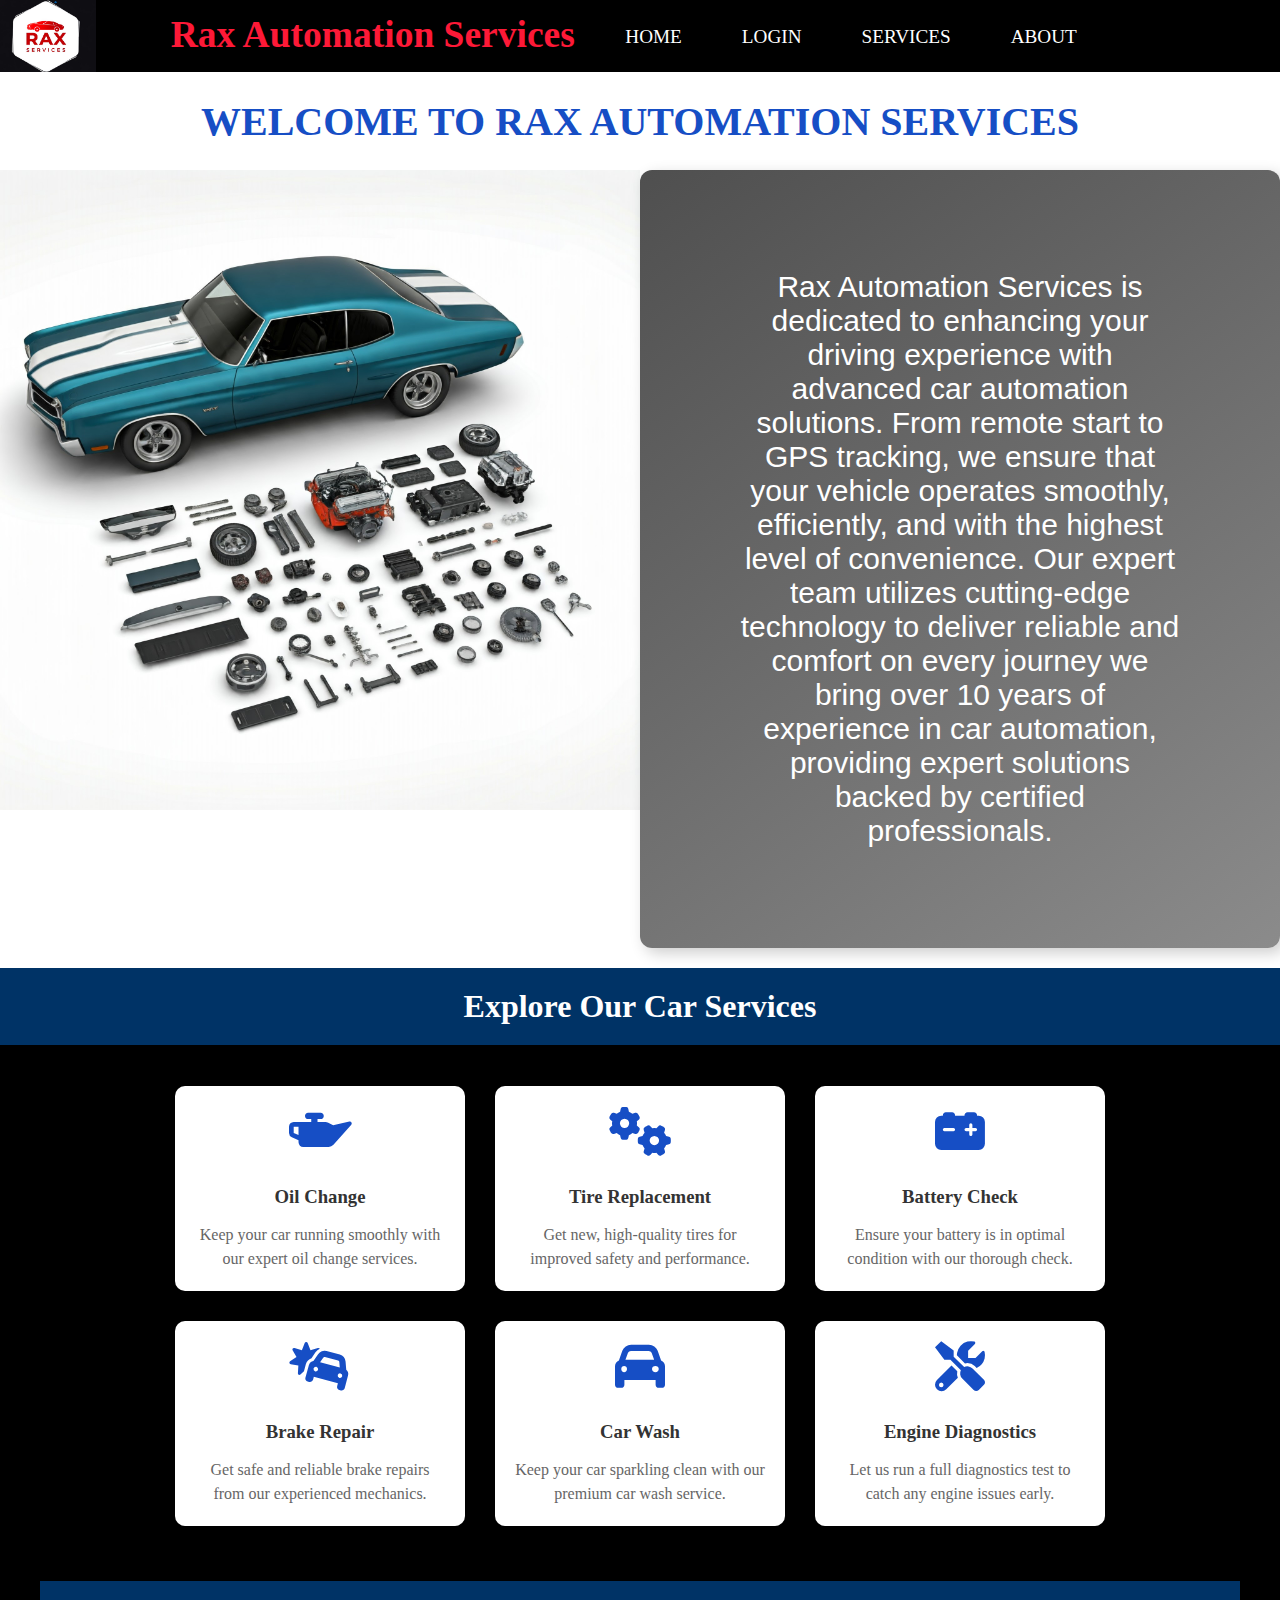
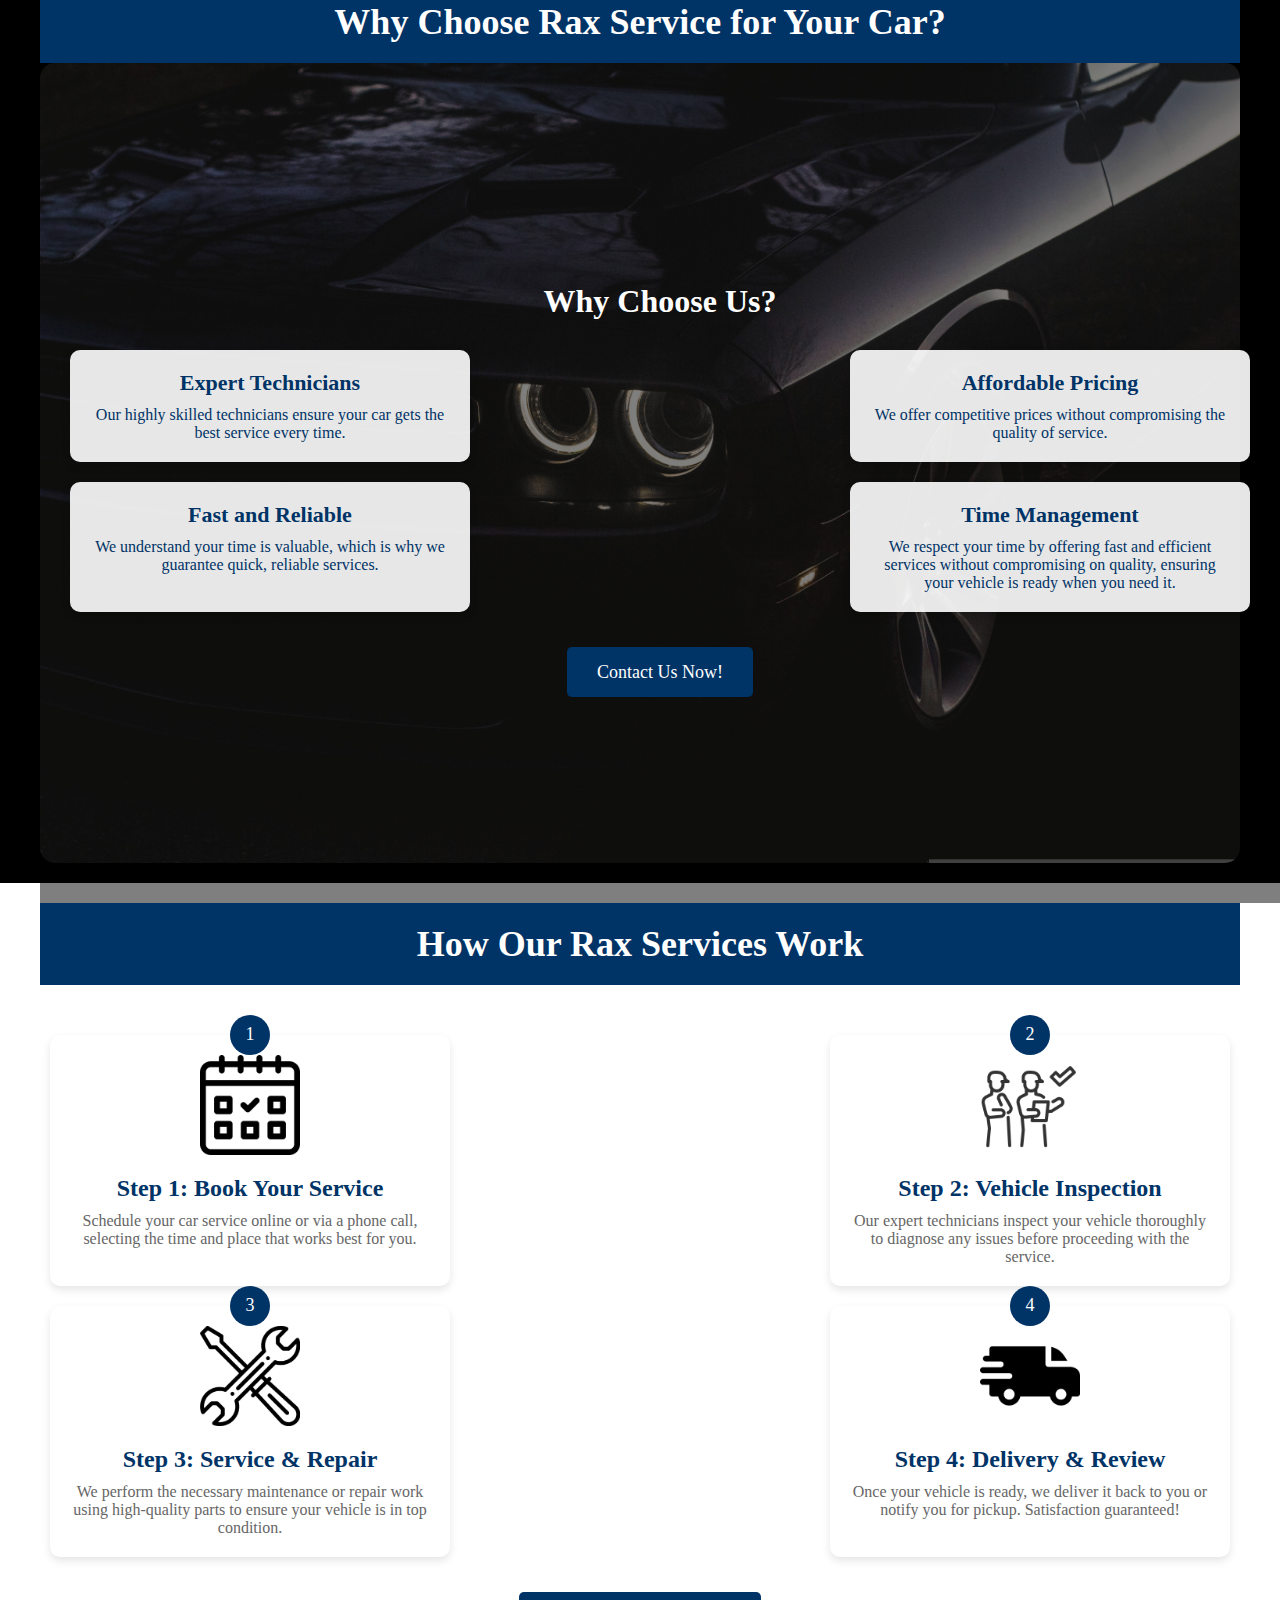
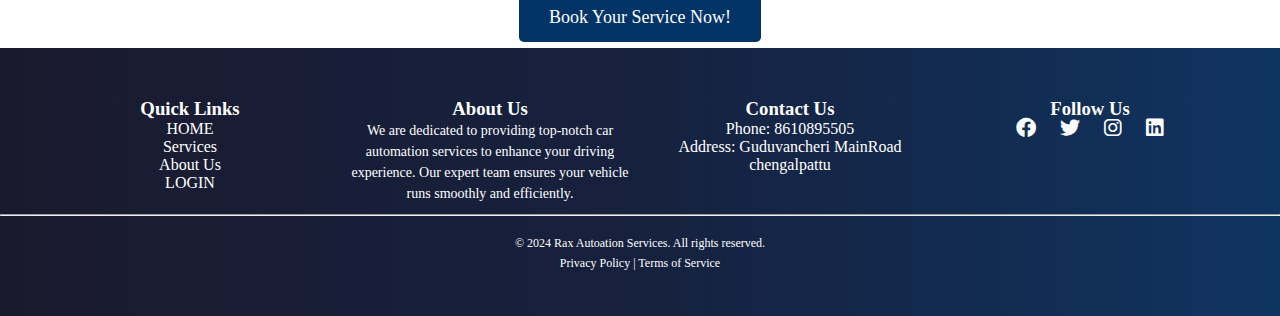
<file: Index.html>
<html>
    <head>
        <link rel="stylesheet" href="./CSS/index.css">
        <title>Automated Car Services </title>
        <script src="./Javascript/Main-JS.js"></script>
        <meta charset="UTF-8">
        <meta name="viewport" content="width=device-width, initial-scale=1.0">
        <link href="https://fonts.googleapis.com/css2?family=Poppins:wght@400;600&display=swap" rel="stylesheet">
        <link rel="stylesheet" href="https://cdnjs.cloudflare.com/ajax/libs/font-awesome/5.15.4/css/all.min.css">

    </head>
    <body class="Main-Body">
        <div class="Header-Main">
            <div class="Header-one">
                <div class="Navigation">
                    <div class="Logo">
                        <img class="Logo-img" src="./Images/Logo/Logo-Img.jpeg">
                    </div>
                    <div class="Header-Name">
                        <h2>Rax Automation Services</h2>
                    </div>
                    <div class="Navigation-bar">
                        <a class="Active Nav One" href="">HOME</a>
                        <a class="Nav Three" href="LOGIN.html">LOGIN</a>
                        <a class="Nav Two" href="Services.html">SERVICES</a>
                        
                        <a class="Nav Four" href="About.html">ABOUT</a>
                    </div>
                </div>
                <div class="Main-Container">
                  <h4 class="First-Header">WELCOME  TO RAX AUTOMATION SERVICES</h4>
                    <div class="First-Container">
                        <div class="First-Model">
                            <img class="First-Img" src="./Images/Img Folder/Main-Img.jpeg">
                        </div>
                        <div class="Second-Model">
                            <div class="form-container">
                              <p class="First-Para">Rax Automation Services is dedicated to enhancing your driving experience with advanced car automation solutions.
                                From remote start to GPS tracking, we ensure that your vehicle operates smoothly, efficiently, and with the highest level of convenience.
                                Our expert team utilizes cutting-edge technology to deliver reliable and comfort on every journey we bring over 10 years of experience in car automation,
                                providing expert solutions backed by certified professionals.</p>
                                
                                
                        
                                
                            </div>   
                        </div>
                    </div>
                    <div class="Second-Container">
                        <section class="services-section">
                            <h1 class="Head-one" style="text-align: center; margin-top: 20px; color: #ffffff;">Explore Our Car Services</h1>
                            <div class="services-container">
                              
                            
                              <div class="service-card">
                                <i class="fas fa-oil-can"></i>
                                <h3>Oil Change</h3>
                                <p>Keep your car running smoothly with our expert oil change services.</p>
                              </div>
                              
                              
                              <div class="service-card">
                                <i class="fas fa-cogs"></i>
                                <h3>Tire Replacement</h3>
                                <p>Get new, high-quality tires for improved safety and performance.</p>
                              </div>
                              
                              
                              <div class="service-card">
                                <i class="fas fa-car-battery"></i>
                                <h3>Battery Check</h3>
                                <p>Ensure your battery is in optimal condition with our thorough check.</p>
                              </div>
                        
                              
                              <div class="service-card">
                                <i class="fas fa-car-crash"></i>
                                <h3>Brake Repair</h3>
                                <p>Get safe and reliable brake repairs from our experienced mechanics.</p>
                              </div>
                        
                              
                              <div class="service-card">
                                <i class="fas fa-car"></i>
                                <h3>Car Wash</h3>
                                <p>Keep your car sparkling clean with our premium car wash service.</p>
                              </div>
                        
                              
                              <div class="service-card">
                                <i class="fas fa-tools"></i>
                                <h3>Engine Diagnostics</h3>
                                <p>Let us run a full diagnostics test to catch any engine issues early.</p>
                              </div>
                        
                            </div>
                          </section>
                    </div>
                    <!-- <div Class="Third-Container">
                        <div class="About-Rax">
                            <h3 class="About-Header">Why Rax Services?</h3>
                            <p class="About-txt">At Rax Automation Services, we bring over 10 years of experience in car automation,
                             providing expert solutions backed by certified professionals.Our body shop guarantees the best professional
                                services in town To evaluate Rax Automation Services, check online reviews, customer testimonials, business 
                                reputation, services offered, pricing, and customer service. Trust your instincts, consider referrals, and 
                                carefully review agreements.
                            </p>
                        </div>
                        <div class="About-Img">
                            <img class="Img-Abt" src="./Images/Img Folder/About-Img.webp">
                        </div>      
                    </div> -->
                    <div class="Third-Container">
                        <div class="container">
                            <div class="header">
                              <h1>Why Choose Rax Service for Your Car?</h1>
                            </div>
                        
                            <div class="car-image">
                              <img src="./Images/Img Folder/Car-Img1.jpg" alt="Rax Service Car">
                        
                              <!-- Overlay content -->
                              <div class="overlay-content">
                                <h2>Why Choose Us?</h2>
                                <div class="why-choose-us">
                                  <div class="reason">
                                    <h3>Expert Technicians</h3>
                                    <p>Our highly skilled technicians ensure your car gets the best service every time.</p>
                                  </div>
                        
                                  <div class="reason">
                                    <h3>Affordable Pricing</h3>
                                    <p>We offer competitive prices without compromising the quality of service.</p>
                                  </div>
                        
                                  <div class="reason">
                                    <h3>Fast and Reliable</h3>
                                    <p>We understand your time is valuable, which is why we guarantee quick, reliable services.</p>
                                  </div>

                                  <div class="reason">
                                    <h3>Time Management</h3>
                                    <p>We respect your time by offering fast and efficient services without compromising on quality, ensuring your vehicle is ready when you need it.</p>
                                  </div>
                                </div>
                        
                                
                                <div class="button">
                                  <a href="Contact.html">Contact Us Now!</a>
                              </div>
                              
                              </div>
                            </div>
                          </div>
                    </div>
                    <div class="Fourth-Container">
                        <div class="container-two">
                            <div class="header-two">
                              <h1>How Our Rax Services Work</h1>
                            </div>
                        
                            <div class="steps-container">
                              <div class="step">
                                <div class="step-number">1</div>
                                <img src="./Images/Icons/booking.png" alt="Book Service">
                                <h3>Step 1: Book Your Service</h3>
                                <p>Schedule your car service online or via a phone call, selecting the time and place that works best for you.</p>
                              </div>
                        
                              <div class="step">
                                <div class="step-number">2</div>
                                <img src="./Images/Icons/team.png" alt="Inspection">
                                <h3>Step 2: Vehicle Inspection</h3>
                                <p>Our expert technicians inspect your vehicle thoroughly to diagnose any issues before proceeding with the service.</p>
                              </div>
                        
                              <div class="step">
                                <div class="step-number">3</div>
                                <img src="./Images/Icons/tools.png" alt="Repair">
                                <h3>Step 3: Service & Repair</h3>
                                <p>We perform the necessary maintenance or repair work using high-quality parts to ensure your vehicle is in top condition.</p>
                              </div>
                        
                              <div class="step">
                                <div class="step-number">4</div>
                                <img src="./Images/Icons/fast-delivery.png" alt="Delivery">
                                <h3>Step 4: Delivery & Review</h3>
                                <p>Once your vehicle is ready, we deliver it back to you or notify you for pickup. Satisfaction guaranteed!</p>
                              </div>
                            </div>
                        
                            <div class="button">
                              <a href="./Services.html">Book Your Service Now!</a>
                            </div>
                          </div>
                    </div>
                    <div class="Fifth-Container">
                      
                        <footer class="footer">
                          <div class="footer-container">
                              <div class="footer-links">
                                  <h3>Quick Links</h3>
                                  <ul>
                                      <li><a href="./Index.html">HOME</a></li>
                                      <li><a href="./Services.html">Services</a></li>
                                      <li><a href="./About.html">About Us</a></li>
                                      <li><a href="./LOGIN.html">LOGIN</a></li>
                                      
                                  </ul>
                              </div>
                              <div class="footer-about">
                                  <h3>About Us</h3>
                                  <p>We are dedicated to providing top-notch car automation services to enhance your driving experience. Our expert team ensures your vehicle runs smoothly and efficiently.</p>
                              </div>
                              <div class="footer-contact">
                                  <h3>Contact Us</h3>
                                  <p>Phone: <a href="tel:+1234567890">8610895505</a></p>
                                  <p>Address: Guduvancheri MainRoad chengalpattu</p>
                              </div>
                              <div class="footer-follow">
                                  <h3>Follow Us</h3>
                                  <div class="social-icons">
                                      <a href="#"><i class="fab fa-facebook fa-lg"></i></a>
                                      <a href="#"><i class="fab fa-twitter fa-lg"></i></a>
                                      <a href="#"><i class="fab fa-instagram fa-lg"></i></a>
                                      <a href="#"><i class="fab fa-linkedin fa-lg"></i></a>
                                  </div>
                              </div>
                          </div>
                          <hr>
                          <div class="footer-bottom">
                              <p>&copy; 2024 Rax Autoation Services. All rights reserved.</p>
                              <p>Privacy Policy | Terms of Service</p>
                          </div>
                          <link rel="stylesheet" href="https://cdnjs.cloudflare.com/ajax/libs/font-awesome/6.0.0-beta3/css/all.min.css">
                      </footer>
                    <link rel="stylesheet" href="https://cdnjs.cloudflare.com/ajax/libs/font-awesome/6.0.0-beta3/css/all.min.css">
                    </div>
                </div>
            </div>
        </div>

    </body>
</html>
</file>
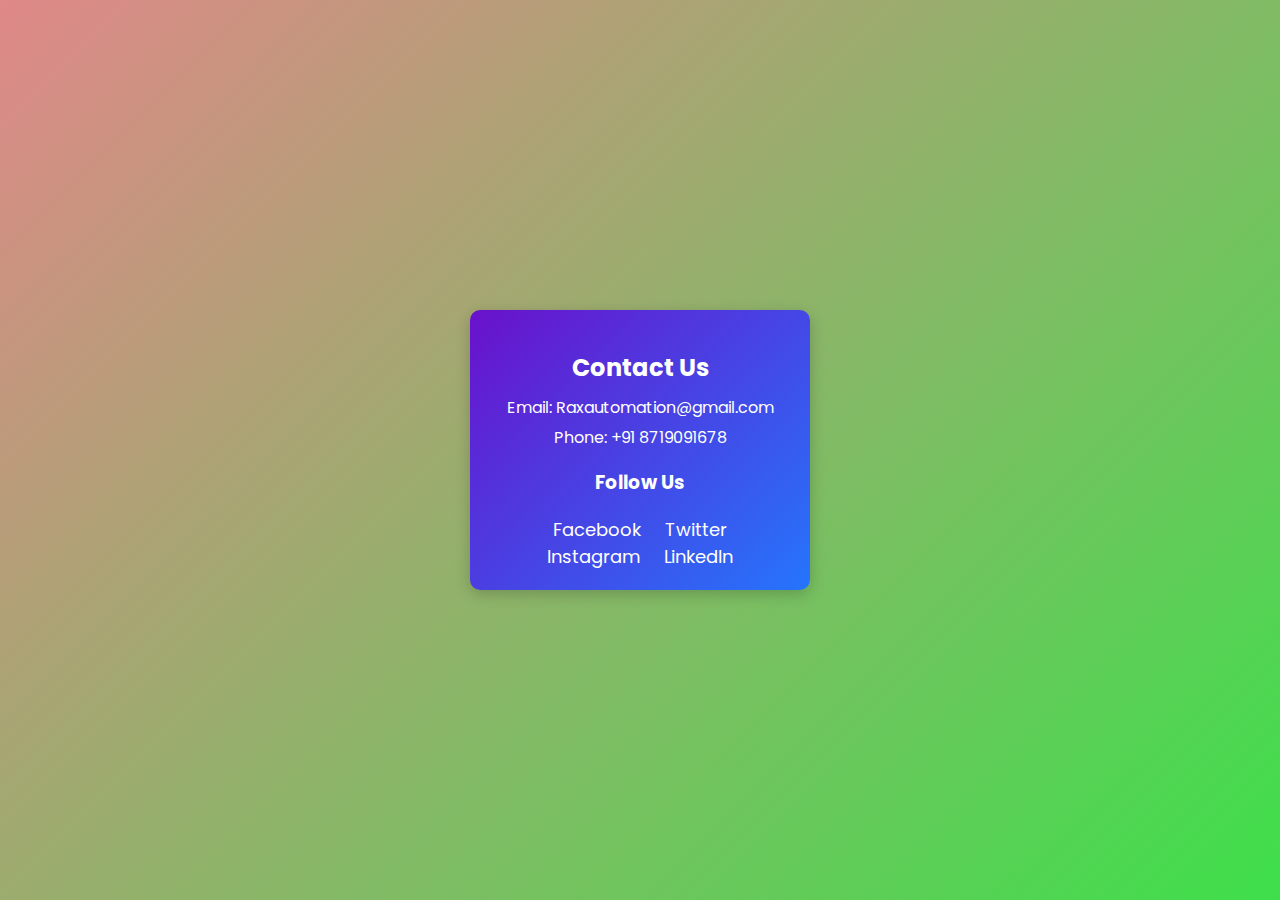
<file: Contact.html>
<!DOCTYPE html>
<html lang="en">
<head>
    <meta charset="UTF-8">
    <meta name="viewport" content="width=device-width, initial-scale=1.0">
    <title>Contact Information</title>
    <link href="https://fonts.googleapis.com/css2?family=Poppins:wght@400;600&display=swap" rel="stylesheet">
    <style>
        body {
            display: flex;
            justify-content: center;
            align-items: center;
            height: 100vh;
            margin: 0;
            background-color: #f4f4f4;
            font-family: 'Poppins', sans-serif;
            background: linear-gradient(135deg, #df8888 0%, #3edf4b 100%);
            
            
        }

        .contact-container {
            background: linear-gradient(135deg, #6a11cb 0%, #2575fc 100%);
            border-radius: 10px;
            padding: 20px;
            color: white;
            box-shadow: 0 4px 15px rgba(0, 0, 0, 0.2);
            text-align: center;
            width: 300px;
        }

        h2 {
            margin-bottom: 10px;
        }

        p {
            margin: 5px 0;
        }

        .social-media {
            margin-top: 15px;
        }

        .social-media a {
            color: white;
            text-decoration: none;
            margin: 0 10px;
            font-size: 18px;
        }

        .social-media a:hover {
            text-decoration: underline;
        }
    </style>
</head>
<body>

    <div class="contact-container">
        <h2>Contact Us</h2>
        <p>Email: Raxautomation@gmail.com</p>
        <p>Phone: +91 8719091678</p>
        <div class="social-media">
            <h3>Follow Us</h3>
            <a href="#" title="Facebook">Facebook</a>
            <a href="#" title="Twitter">Twitter</a>
            <a href="#" title="Instagram">Instagram</a>
            <a href="#" title="LinkedIn">LinkedIn</a>
        </div>
    </div>

</body>
</html>
</file>
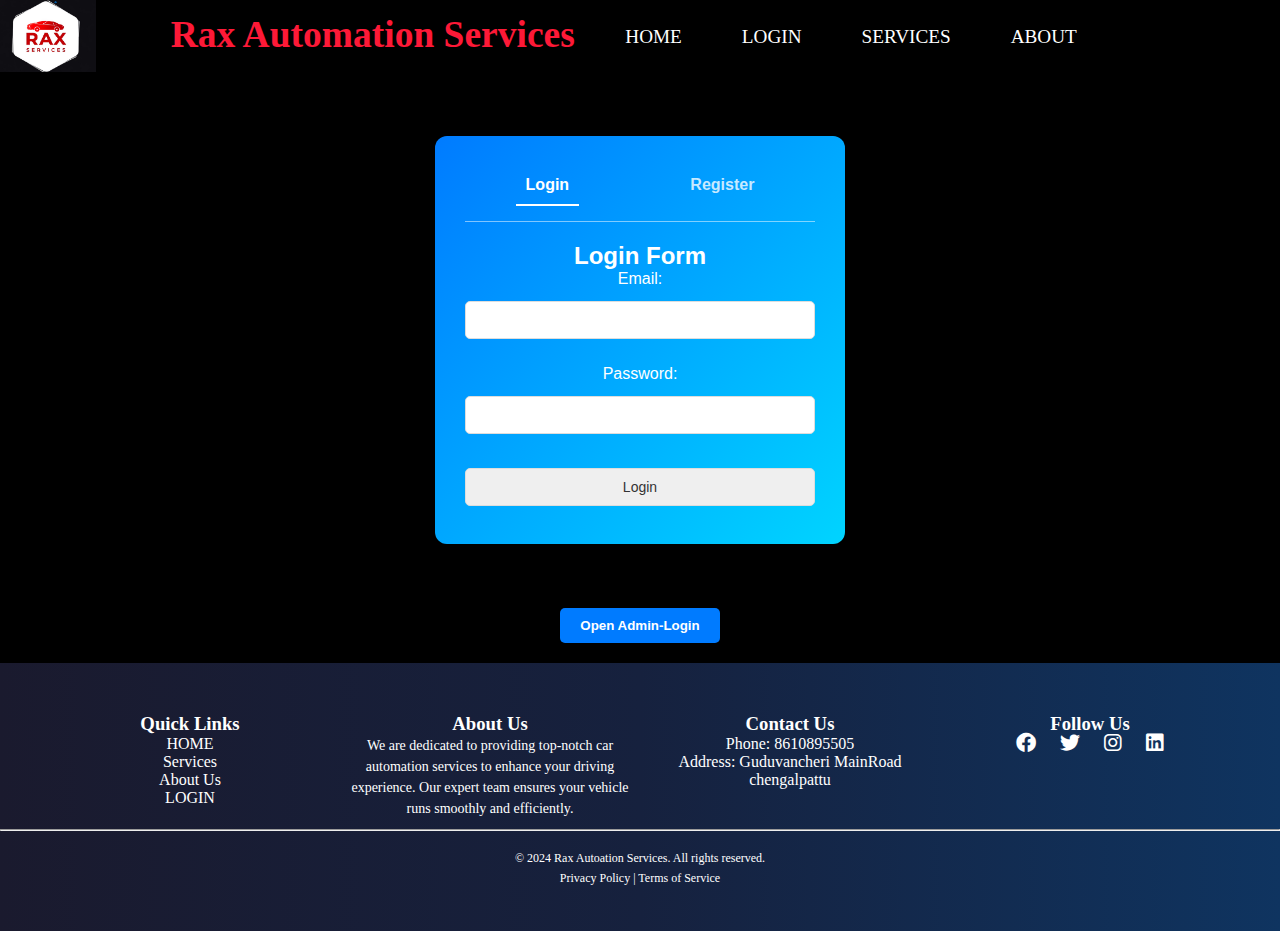
<file: LOGIN.html>
<html>
    <head>
        <title>SERVICES </title>
        <link rel="stylesheet" href="./CSS/Login.css">
        <meta charset="UTF-8">
        <meta name="viewport" content="width=device-width, initial-scale=1.0">
        <link href="https://fonts.googleapis.com/css2?family=Poppins:wght@400;600&display=swap" rel="stylesheet">
        <link rel="stylesheet" href="https://cdnjs.cloudflare.com/ajax/libs/font-awesome/5.15.4/css/all.min.css">

    </head>
    <body class="Main-Body">
        <div class="Header-Main">
            <div class="Header-one">
                <div class="Navigation">
                    <div class="Logo">
                        <img class="Logo-img" src="./Images/Logo/Logo-Img.jpeg">
                    </div>
                    <div class="Header-Name">
                        <h2>Rax Automation Services</h2>
                    </div>
                    <div class="Navigation-bar">
                        <a class="Active Nav One" href="Index.html">HOME</a>
                        <a class="Nav Three" href="LOGIN.html">LOGIN</a>
                        <a class="Nav Two" href="Services.html">SERVICES</a>
                        
                        <a class="Nav Four" href="About.html">ABOUT</a>
                    </div>
                </div>


                <div class="Login-Container">
                    <!-- Car Automation Login/Register Container -->
                    <div class="car-automation-container">
                        <div class="tab">
                          <div id="loginTab" class="active" onclick="showForm('login')">Login</div>
                          <div id="registerTab" onclick="showForm('register')">Register</div>
                        </div>
                        <div id="loginForm" class="form-group active">
                            <h2>Login Form</h2>
                            <form action="user_login.php" method="POST">
                                <label for="username">Email:</label> <!-- Changed from Username to Email for consistency -->
                                <input type="text" id="username" name="username" required><br><br>
                            
                                <label for="password">Password:</label>
                                <input type="password" id="password" name="password" required><br><br>
                            
                                <input type="submit" value="Login">
                            </form>
                            
    </div>
                        

                            
                        <div id="registerForm" class="form-group">
                            <form action="register.php" method="POST">
                                <label for="registerEmail">Email:</label>
                                <input type="email" id="registerEmail" name="registerEmail" placeholder="Enter your email" required>
                            
                                <label for="registerPassword">Password:</label>
                                <input type="password" id="registerPassword" name="registerPassword" placeholder="Create a password" required>
                            
                                <label for="registerConfirmPassword">Confirm Password:</label>
                                <input type="password" id="registerConfirmPassword" name="registerConfirmPassword" placeholder="Confirm your password" required>
                            
                                <button type="submit" onclick="registerUser()">Register</button>
                            </form>
                            
                        </form>
                          
          
          
            
            
            
                        </div>
                    </div>
                </div>
                <div class="Admin-Login">
                    <!-- Button to Open Admin Login -->
                        <button onclick="showAdminLogin()" class="btn-open-admin">Open Admin-Login</button>

                        <!-- Admin Login Container -->
                        <div id="adminLoginDiv" class="admin-login-box hidden">
                        <h2>Admin Login</h2>
                        <div class="login-form-group">
                            <form action="login_admin.php" method="POST">
                                <label for="adminEmail">Email:</label>
                                <input type="email" id="adminEmail" name="adminEmail" placeholder="Enter your admin email" required>
                            
                                <label for="adminPassword">Password:</label>
                                <input type="password" id="adminPassword" name="adminPassword" placeholder="Enter your password" required>
                            
                                <button type="submit" class="btn-login">Login</button>
                            </form>
                            
                        </form>
                        </div>
                        </div>

                    
                    </div>
                </div>
                <footer class="footer">
                    <div class="footer-container">
                        <div class="footer-links">
                            <h3>Quick Links</h3>
                            <ul>
                                <li><a href="./Index.html">HOME</a></li>
                                <li><a href="./Services.html">Services</a></li>
                                <li><a href="./About.html">About Us</a></li>
                                <li><a href="./LOGIN.html">LOGIN</a></li>
                                
                            </ul>
                        </div>
                        <div class="footer-about">
                            <h3>About Us</h3>
                            <p>We are dedicated to providing top-notch car automation services to enhance your driving experience. Our expert team ensures your vehicle runs smoothly and efficiently.</p>
                        </div>
                        <div class="footer-contact">
                            <h3>Contact Us</h3>
                            <p>Phone: <a href="tel:+1234567890">8610895505</a></p>
                            <p>Address: Guduvancheri MainRoad chengalpattu</p>
                        </div>
                        <div class="footer-follow">
                            <h3>Follow Us</h3>
                            <div class="social-icons">
                                <a href="#"><i class="fab fa-facebook fa-lg"></i></a>
                                <a href="#"><i class="fab fa-twitter fa-lg"></i></a>
                                <a href="#"><i class="fab fa-instagram fa-lg"></i></a>
                                <a href="#"><i class="fab fa-linkedin fa-lg"></i></a>
                            </div>
                        </div>
                    </div>
                    <hr>
                    <div class="footer-bottom">
                        <p>&copy; 2024 Rax Autoation Services. All rights reserved.</p>
                        <p>Privacy Policy | Terms of Service</p>
                    </div>
                    <link rel="stylesheet" href="https://cdnjs.cloudflare.com/ajax/libs/font-awesome/6.0.0-beta3/css/all.min.css">
                </footer>



            </div>
        </div>
    </div>
  <script src="./Javascript/Main-JS.js"></script>
  <link rel="stylesheet" href="https://cdnjs.cloudflare.com/ajax/libs/font-awesome/6.0.0-beta3/css/all.min.css">
</body>
</html>
</file>
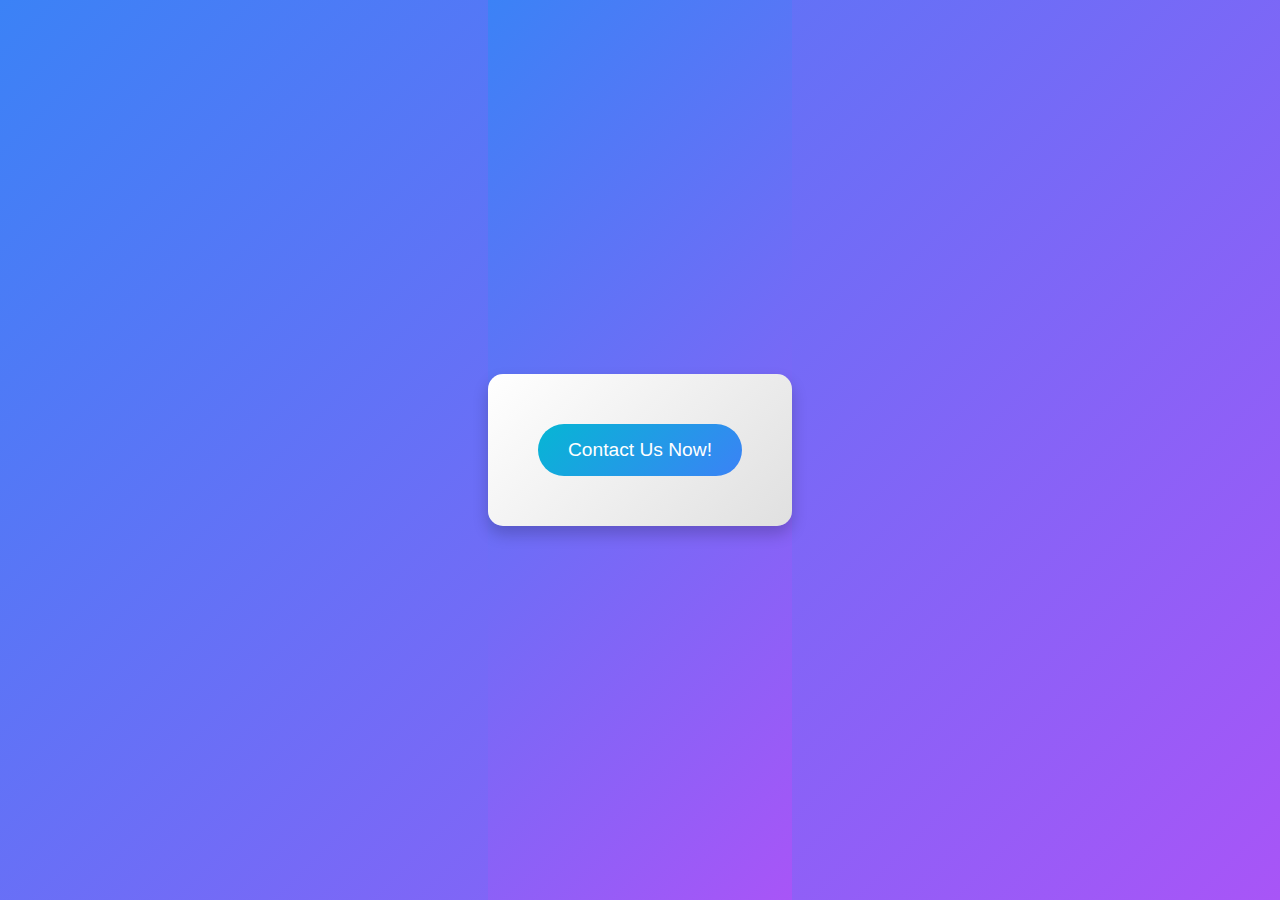
<file: Javascript/Contact.html>
<!DOCTYPE html>
<html lang="en">
<head>
    <meta charset="UTF-8">
    <meta name="viewport" content="width=device-width, initial-scale=1.0">
    <title>Contact Us Button</title>
    <link href="https://fonts.googleapis.com/css2?family=Poppins:wght@500;display=swap" rel="stylesheet">
    <style>
        /* Centering and Styling the Container */
        body, html {
            margin: 0;
            padding: 0;
            height: 100%;
            display: flex;
            justify-content: center;
            align-items: center;
            font-family: 'Poppins', sans-serif;
            background: linear-gradient(135deg, #3b82f6, #a855f7);
        }

        /* Contact Button Container */
        .contact-container {
            background: linear-gradient(135deg, #ffffff, #e0e0e0);
            padding: 50px;
            border-radius: 15px;
            box-shadow: 0 8px 16px rgba(0, 0, 0, 0.2);
            text-align: center;
        }

        /* Contact Button Styling */
        .contact-button {
            background: linear-gradient(135deg, #06b6d4, #3b82f6);
            color: #ffffff;
            padding: 15px 30px;
            border: none;
            border-radius: 30px;
            font-size: 1.2em;
            cursor: pointer;
            transition: background 0.3s ease;
            text-decoration: none;
        }

        .contact-button:hover {
            background: linear-gradient(135deg, #3b82f6, #06b6d4);
        }
    </style>
</head>
<body>
    <div class="contact-container">
        <button class="contact-button" onclick="showContactInfo()">Contact Us Now!</button>
    </div>

    <script>
        // Function to show the contact information in an alert
        function showContactInfo() {
            alert("Contact Information:\n\nEmail: Raxautomation@gmail.com\nPhone: +91 8719091678\nSocial Media: Facebook, Twitter, Instagram, LinkedIn");
        }
    </script>
</body>
</html>
</file>
<file: CSS/index.css>
*
{
  
  margin:0%;
  padding: 0%;
  

}

body
{
  background-color: #ffffff;
}

.Main-body
{
  position: relative;
}

.Navigation
{
  display:flex;
  flex-direction: row;
  background-color: #000000;
}

.Navigation-bar
{
  flex: 40%;
  align-items: center;
  padding-top: 2%;
}

.Logo
{
  display: flex;
  flex-direction: row;
  flex: 0%; 
}

.Header-Name
{
  flex: 20%;
  color: #fd1937;
  padding-top: 1%;
  font-size: 25px;
  
}

.Logo-img
{
  max-height: 72px;
    max-width: 250px;
}

.Nav
 {
  text-decoration: none;
  padding: 0.5rem 1.25rem;
  margin: 0.5rem;
  border-radius: 10% 10% 0% 0% / 10% 10% 0% 0%;
  font-size: 1.2rem;
  background: transparent;
  border: none;
  color: #ffffff;
  position: relative;
  transition: 0.5s ease;
}

.Nav::before 
{
  content: "";
  position: absolute;
  left: 0;
  bottom: 0;
  height: 2px;
  width: 0;
  border-radius: 10% 10% 0% 0% / 10% 10% 0% 0%;
  background-color: #1e2be2;
  transition: 0.5s ease;
}

.Nav:hover 
{
  transition-delay: 0.5s;
}

.Nav:hover::before 
{
  width: 100%;
}

.Nav-active
{
  color: #fc0e2d;
}

.Nav-icon
{
  display: none;
  flex: 15%;
}

.First-Container
{
  display: flex;
}

.First-Model
{
  flex: 40%;
}

.First-Img
{
  width: 100%;
  object-fit: contain;
}

.Second-Model
{
  flex: 40%;
  padding-top: 0%;
}
.First-Header
{
  font-size: 40px;
  padding-top: 2%;
  padding-bottom: 2%;
  background-color:rgb(255, 255, 255);
  font-family: Georgia, 'Times New Roman', Times, serif;
  color: #164ec5;
  text-align: center;
}
.First-Para
{
  font-size: 30px;
  color: white;
  font-family: 'Segoe UI', Tahoma, Geneva, Verdana, sans-serif;
}

.form-container {
  background: linear-gradient(145deg, #4f4f4f, #8b8b8b);
  padding: 100px;
  border-radius: 12px;
  box-shadow: 5px 5px 15px rgba(0, 0, 0, 0.2);
  text-align: center;
  object-fit: contain;

}

label {
  display: block;
  font-size: 18px;
  color: #fff;
  font-weight: 600;
  margin-bottom: 15px;
}

select, input {
  width: 100%;
  padding: 12px 20px;
  border: none;
  border-radius: 8px;
  background: #fff;
  font-size: 16px;
  color: #333;
  box-shadow: 0 4px 6px rgba(0, 0, 0, 0.1);
  cursor: pointer;
  transition: all 0.3s ease;
  margin-bottom: 25px;
}

select:focus, input:focus {
  outline: none;
  background: #ececec;
  box-shadow: 0 6px 10px rgba(0, 0, 0, 0.15);
}

select:hover, input:hover {
  background-color: #f4f4f4;
}

select:focus, select:hover, input:focus, input:hover {
  transform: scale(1.05);
}

input {
  background-color: #fff;
  padding: 12px 15px;
  font-size: 16px;
  border-radius: 8px;
}

.submit-container {
  margin-top: 20px;
}

button {
  background: linear-gradient(135deg, #74ebd5, #ACB6E5);
  color: #fff;
  font-size: 18px;
  font-weight: bold;
  padding: 12px 25px;
  border: none;
  border-radius: 8px;
  cursor: pointer;
  transition: background 0.3s ease, transform 0.3s ease;
}

button:hover {
  background: linear-gradient(135deg, #ACB6E5, #74ebd5);
  transform: scale(1.05);
}

button:active {
  transform: scale(0.98);
}

/* .Third-Container
{
  display: flex;
  flex-direction: row;
  padding-top: 5%;
  gap: 5%;
  
  
}

.About-Rax
{
  flex: 60%;
  object-fit: contain;
  
}

.About-Header
{
  font-family:'Lucida Sans', 'Lucida Sans Regular', 'Lucida Grande', 'Lucida Sans Unicode', Geneva, Verdana, sans-serif;
  font-size: 40px;
  color: #000000;
}

.About-txt
{
  color:#ffffff;
  font-size: 30px;
  font-family: 'Times New Roman', Times, serif;
  text-align: center;
  border-radius: 12px;
  box-shadow: 5px 5px 15px rgba(0, 0, 0, 0.2);
  background: linear-gradient(145deg, #4f4f4f, #8b8b8b);
  padding-top: 2%;
}

.About-Img
{
  flex: 40%;
  box-shadow:5px 5px 15px rgba(0, 0, 0, 0.2) ;
}

.Img-Abt
{
  width: 100%;
} */

.Second-Container
{
  background-color: #000000;
}

.services-container {
  display: flex;
  justify-content: center;
  align-items: center;
  flex-wrap: wrap;
  padding: 20px;
  padding-top: 2%;
}
.service-card {
  background-color: #fff;
  border-radius: 10px;
  box-shadow: 0 4px 8px rgba(0, 0, 0, 0.1);
  margin: 15px;
  padding: 20px;
  width: 250px;
  text-align: center;
  transition: transform 0.3s ease, box-shadow 0.3s ease;
}
.Head-one
{
  background-color: #003366;
  color: white;
  text-align: center;
  padding: 20px 0;
}
.service-card:hover {
  transform: translateY(-10px);
  box-shadow: 0 6px 12px rgba(0, 0, 0, 0.2);
}
.service-card i {
  font-size: 50px;
  color: #164ec5;
  margin-bottom: 15px;
}
.service-card h3 {
  margin: 15px 0;
  color: #333;
}
.service-card p {
  color: #666;
  font-size: 16px;
  line-height: 1.5;
}


.Third-Container
{
  background-color: #000000;
  
}

.container {
  max-width: 1200px;
  margin: 0 auto;
  padding: 20px;
  position: relative;
}

.header {
  background-color: #003366;
  color: white;
  text-align: center;
  padding: 20px 0;
}

.header h1 {
  font-size: 36px;
  margin: 0;
}

.car-image {
  position: relative;
  text-align: center;
}

.car-image img {
  max-width: 100%;
  height: auto;
  border-radius: 15px;
}

.overlay-content {
  position: absolute;
  top: 0;
  left: 0;
  width: 100%;
  height: 100%;
  display: flex;
  flex-direction: column;
  justify-content: center;
  align-items: center;
  color: white;
  z-index: 10;
  background: rgba(0, 0, 0, 0.5); /* Adds a transparent overlay effect */
  padding: 20px;
  text-align: center;
}

.overlay-content h2 {
  font-size: 32px;
  margin-bottom: 20px;
}

.why-choose-us {
  display: flex;
  flex-wrap: wrap;
  justify-content: space-between;
}

.reason {
  background-color: rgba(255, 255, 255, 0.9); /* Slightly transparent background */
  padding: 20px;
  border-radius: 10px;
  margin: 10px;
  box-shadow: 0 4px 8px rgba(0, 0, 0, 0.2);
  width: 30%;
  color: #003366;
}

.reason h3 {
  font-size: 22px;
  margin-bottom: 10px;
}

.button {
  margin-top: 30px;
}

.button a {
  background-color: #003366;
  color: white;
  padding: 15px 30px;
  border-radius: 5px;
  text-decoration: none;
  font-size: 18px;
}

.button a:hover {
  background-color: #0055cc;
}

@media (max-width: 768px) {
  .reason {
    width: 100%;
    margin: 10px 0;
  }
}


.container-two{
  max-width: 1200px;
  margin: 0 auto;
  padding: 20px;
}

.header-two {
  background-color: #003366;
  color: white;
  text-align: center;
  padding: 20px 0;
}

.header-two h1 {
  font-size: 36px;
  margin: 0;
}

.steps-container {
  display: flex;
  flex-wrap: wrap;
  justify-content: space-between;
  margin-top: 40px;
}

.step {
  background-color: white;
  border-radius: 10px;
  box-shadow: 0 4px 8px rgba(0, 0, 0, 0.1);
  width: 30%;
  text-align: center;
  padding: 20px;
  margin: 10px;
  position: relative;
  transition: transform 0.3s ease;
}

.step:hover {
  transform: translateY(-10px);
}

.step img {
  width: 100px;
  height: 100px;
  object-fit: contain;
  margin-bottom: 20px;
}

.step h3 {
  font-size: 24px;
  color: #003366;
  margin-bottom: 10px;
}

.step p {
  color: #666;
  font-size: 16px;
}

.step-number {
  position: absolute;
  top: -20px;
  left: 50%;
  transform: translateX(-50%);
  background-color: #003366;
  color: white;
  width: 40px;
  height: 40px;
  border-radius: 50%;
  display: flex;
  justify-content: center;
  align-items: center;
  font-size: 18px;
}

.button {
  text-align: center;
  margin-top: 40px;
}

.button a {
  background-color: #003366;
  color: white;
  padding: 15px 30px;
  border-radius: 5px;
  text-decoration: none;
  font-size: 18px;
}

.button a:hover {
  background-color: #0055cc;
}

@media (max-width: 768px) {
  .step {
    width: 100%;
    margin: 10px 0;
  }
}





.footer {
  background: linear-gradient(to right, #1a1a2e, #16213e, #0f3460);
  color: #ffffff;
  padding: 40px 0;
  text-align: center;
}

.footer-container {
  max-width: 1200px;
  margin: 0 auto;
  padding: 0 20px;
  display: flex;
  justify-content: space-between;
  flex-wrap: wrap;
}

.footer-links,
.footer-about,
.footer-contact,
.footer-follow {
  flex: 1;
  min-width: 200px;
  margin: 10px;
}

.footer-links ul {
  list-style: none;
  padding: 0;
}

.footer-links a,
.footer-about a,
.footer-contact a {
  color: #ffffff;
  text-decoration: none;
}

.footer-links a:hover,
.footer-about a:hover,
.footer-contact a:hover {
  text-decoration: underline;
}

.footer-about p {
  font-size: 14px;
  line-height: 1.5;
}

.footer-follow .social-icons {
  margin-bottom: 15px;
}

.footer-follow .social-icons a {
  color: #ffffff;
  margin: 0 10px;
  text-decoration: none;
}

.newsletter-form {
  display: flex;
  flex-direction: column;
  align-items: center;
}

.newsletter-form input {
  padding: 10px;
  width: 80%;
  max-width: 300px;
  margin-bottom: 10px;
  border: none;
  border-radius: 5px;
}

.newsletter-form button {
  padding: 10px 15px;
  background-color: #e94560;
  border: none;
  border-radius: 5px;
  color: #ffffff;
  cursor: pointer;
}

.newsletter-form button:hover {
  background-color: #d73c52;
}

.footer-bottom {
  margin-top: 20px;
}

.footer-bottom p {
  margin: 5px 0;
  font-size: 12px;
}
</file>
<file: CSS/Login.css>
*
{
  
  margin:0%;
  padding: 0%;
  

}

body
{
  background-color: #000000;
}

.Main-body
{
  position: relative;
}

.Navigation
{
  display:flex;
  flex-direction: row;
  background-color: #000000;
}

.Navigation-bar
{
  flex: 40%;
  align-items: center;
  padding-top: 2%;
}

.Logo
{
  display: flex;
  flex-direction: row;
  flex: 0%; 
}

.Header-Name
{
  flex: 20%;
  color: #fd1937;
  padding-top: 1%;
  font-size: 25px;
  
}

.Logo-img
{
  max-height: 72px;
    max-width: 250px;
}

.Nav
 {
  text-decoration: none;
  padding: 0.5rem 1.25rem;
  margin: 0.5rem;
  border-radius: 10% 10% 0% 0% / 10% 10% 0% 0%;
  font-size: 1.2rem;
  background: transparent;
  border: none;
  color: #ffffff;
  position: relative;
  transition: 0.5s ease;
}

.Nav::before 
{
  content: "";
  position: absolute;
  left: 0;
  bottom: 0;
  height: 2px;
  width: 0;
  border-radius: 10% 10% 0% 0% / 10% 10% 0% 0%;
  background-color: #1e2be2;
  transition: 0.5s ease;
}

.Nav:hover 
{
  transition-delay: 0.5s;
}

.Nav:hover::before 
{
  width: 100%;
}

.Nav-active
{
  color: #fc0e2d;
}

.Nav-icon
{
  display: none;
  flex: 15%;
}

.Login-Container {
    display: flex;
    align-items: center;
    justify-content: center;
    padding-top: 5%;
    margin: 0;
    font-family: Arial, sans-serif;
  }

  .car-automation-container {
    background: linear-gradient(135deg, #007bff, #00d4ff);
    padding: 30px;
    width: 350px;
    box-shadow: 0 10px 20px rgba(0, 0, 0, 0.2);
    border-radius: 12px;
    color: #ffffff;
    text-align: center;
  }

  .tab {
    display: flex;
    justify-content: space-around;
    padding-bottom: 15px;
    border-bottom: 1px solid #ffffff80;
  }

  .tab div {
    padding: 10px;
    cursor: pointer;
    font-weight: bold;
    color: #ffffffc7;
    transition: color 0.3s, border-bottom 0.3s;
  }

  .tab div.active {
    color: #ffffff;
    border-bottom: 2px solid #ffffff;
  }

  .form-group {
    margin-top: 20px;
    display: none;
  }

  .form-group.active {
    display: block;
  }

  .form-group label {
    display: block;
    margin-bottom: 5px;
    color: #ffffff;
  }

  .form-group input {
    width: 100%;
    padding: 10px;
    margin: 8px 0;
    border: 1px solid #ddd;
    border-radius: 5px;
    font-size: 14px;
    color: #333;
  }

  .form-group button {
    width: 100%;
    padding: 12px;
    background-color: #ffffff;
    color: #007bff;
    font-weight: bold;
    border: none;
    border-radius: 5px;
    cursor: pointer;
    transition: background-color 0.3s;
  }

  .form-group button:hover {
    background-color: #e6e6e6;
  }

  /* Center container styling */
  .Admin-Login {
    display: flex;
    flex-direction: column;
    align-items: center;
    justify-content: center;
    padding-top: 5%;
    margin: 0;
    
    font-family: Arial, sans-serif;
  }

  .btn-open-admin {
    padding: 10px 20px;
    background-color: #007bff;
    color: #ffffff;
    font-weight: bold;
    border: none;
    border-radius: 5px;
    cursor: pointer;
    transition: background-color 0.3s;
    margin-bottom: 20px;
  }

  .btn-open-admin:hover {
    background-color: #0056b3;
  }

  /* Admin Login Container Styles */
  .admin-login-box {
    background: linear-gradient(135deg, #282c34, #3c4048);
    padding: 30px;
    width: 350px;
    box-shadow: 0 10px 20px rgba(0, 0, 0, 0.2);
    border-radius: 12px;
    color: #ffffff;
    text-align: center;
  }

  .admin-login-box h2 {
    margin: 0;
    margin-bottom: 20px;
    font-size: 24px;
    color: #00d4ff;
  }

  .login-form-group {
    margin-top: 20px;
  }

  .login-form-group label {
    display: block;
    margin-bottom: 5px;
    color: #ffffff;
    font-weight: bold;
  }

  .login-form-group input {
    width: 100%;
    padding: 10px;
    margin: 8px 0;
    border: 1px solid #ddd;
    border-radius: 5px;
    font-size: 14px;
    color: #333;
  }

  .btn-login {
    width: 100%;
    padding: 12px;
    background-color: #ffffff;
    color: #282c34;
    font-weight: bold;
    border: none;
    border-radius: 5px;
    cursor: pointer;
    transition: background-color 0.3s;
  }

  .btn-login:hover {
    background-color: #e6e6e6;
  }

  /* Hidden class to hide the admin login container initially */
  .hidden {
    display: none;
  }

  
  
  .footer {
    background: linear-gradient(to right, #1a1a2e, #16213e, #0f3460);
    color: #ffffff;
    padding: 40px 0;
    text-align: center;
  }
  
  .footer-container {
    max-width: 1200px;
    margin: 0 auto;
    padding: 0 20px;
    display: flex;
    justify-content: space-between;
    flex-wrap: wrap;
  }
  
  .footer-links,
  .footer-about,
  .footer-contact,
  .footer-follow {
    flex: 1;
    min-width: 200px;
    margin: 10px;
  }
  
  .footer-links ul {
    list-style: none;
    padding: 0;
  }
  
  .footer-links a,
  .footer-about a,
  .footer-contact a {
    color: #ffffff;
    text-decoration: none;
  }
  
  .footer-links a:hover,
  .footer-about a:hover,
  .footer-contact a:hover {
    text-decoration: underline;
  }
  
  .footer-about p {
    font-size: 14px;
    line-height: 1.5;
  }
  
  .footer-follow .social-icons {
    margin-bottom: 15px;
  }
  
  .footer-follow .social-icons a {
    color: #ffffff;
    margin: 0 10px;
    text-decoration: none;
  }
  
  .newsletter-form {
    display: flex;
    flex-direction: column;
    align-items: center;
  }
  
  .newsletter-form input {
    padding: 10px;
    width: 80%;
    max-width: 300px;
    margin-bottom: 10px;
    border: none;
    border-radius: 5px;
  }
  
  .newsletter-form button {
    padding: 10px 15px;
    background-color: #e94560;
    border: none;
    border-radius: 5px;
    color: #ffffff;
    cursor: pointer;
  }
  
  .newsletter-form button:hover {
    background-color: #d73c52;
  }
  
  .footer-bottom {
    margin-top: 20px;
  }
  
  .footer-bottom p {
    margin: 5px 0;
    font-size: 12px;
  }
</file>
